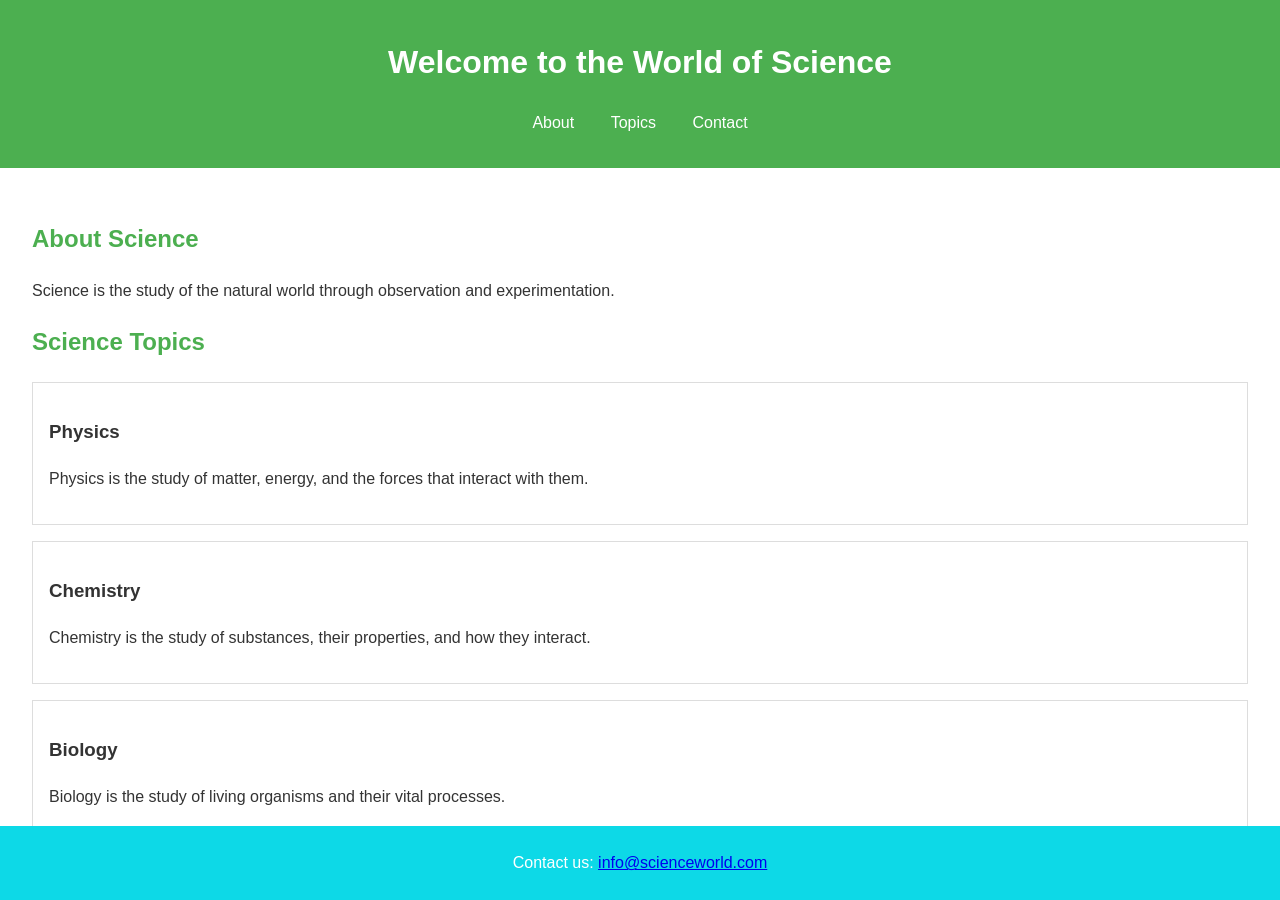
<file: index.html>
<!DOCTYPE html>
<html lang="en">
<head>
    <meta charset="UTF-8">
    <meta name="viewport" content="width=device-width, initial-scale=1.0">
    <title>Science Landing Page</title>
    <link rel="stylesheet" href="styles.css">
</head>
<body>
    <header>
        <h1>Welcome to the World of Science</h1>
        <nav>
            <ul>
                <li><a href="#about">About</a></li>
                <li><a href="#topics">Topics</a></li>
                <li><a href="#contact">Contact</a></li>
            </ul>
        </nav>
    </header>

    <main>
        <section id="about">
            <h2>About Science</h2>
            <p>Science is the study of the natural world through observation and experimentation.</p>
        </section>

        <section id="topics">
            <h2>Science Topics</h2>
            <div class="topic">
                <h3>Physics</h3>
                <p>Physics is the study of matter, energy, and the forces that interact with them.</p>
            </div>
            <div class="topic">
                <h3>Chemistry</h3>
                <p>Chemistry is the study of substances, their properties, and how they interact.</p>
            </div>
            <div class="topic">
                <h3>Biology</h3>
                <p>Biology is the study of living organisms and their vital processes.</p>
            </div>
        </section>
    </main>

    <footer>
        <p>Contact us: <a href="mailto:info@scienceworld.com">info@scienceworld.com</a></p>
    </footer>
</body>
</html>
</file>
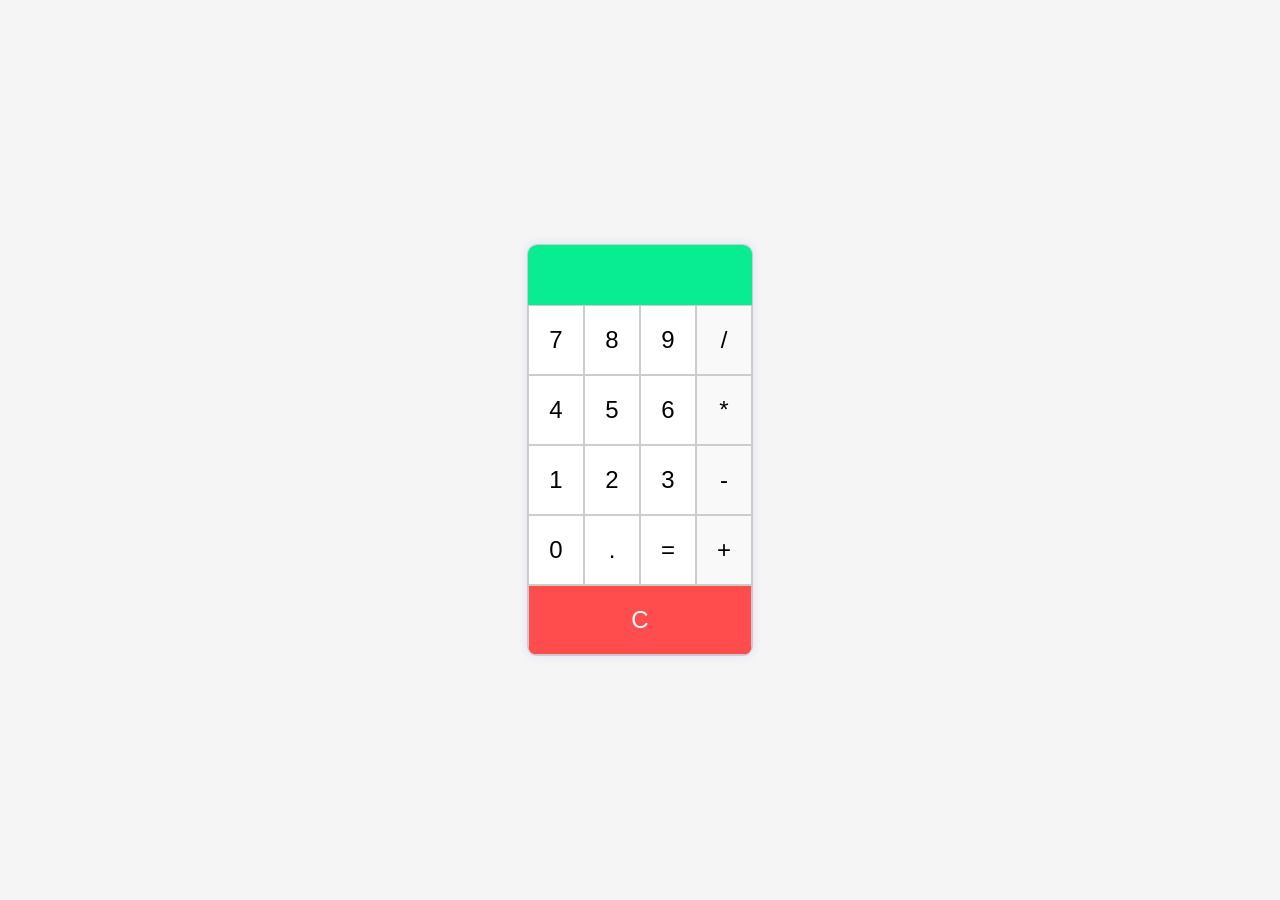
<file: project3.html>
<!DOCTYPE html>
<html lang="en">
<head>
    <meta charset="UTF-8">
    <meta name="viewport" content="width=device-width, initial-scale=1.0">
    <title>Calculator</title>
    <link rel="stylesheet" href="project3.css">
</head>
<body>
    <div class="calculator">
        <div class="display" id="display"></div>
        <div class="buttons">
            <button class="btn" data-value="7">7</button>
            <button class="btn" data-value="8">8</button>
            <button class="btn" data-value="9">9</button>
            <button class="btn operator" data-value="/">/</button>
            <button class="btn" data-value="4">4</button>
            <button class="btn" data-value="5">5</button>
            <button class="btn" data-value="6">6</button>
            <button class="btn operator" data-value="*">*</button>
            <button class="btn" data-value="1">1</button>
            <button class="btn" data-value="2">2</button>
            <button class="btn" data-value="3">3</button>
            <button class="btn operator" data-value="-">-</button>
            <button class="btn" data-value="0">0</button>
            <button class="btn" data-value=".">.</button>
            <button class="btn" data-value="=">=</button>
            <button class="btn operator" data-value="+">+</button>
            <button class="btn clear" data-value="C">C</button>
        </div>
    </div>
    <script src="project3.js"></script>
</body>
</html>
</file>
<file: styles.css>
body {
    font-family: Arial, sans-serif;
    margin: 0;
    padding: 0;
    line-height: 1.6;
    color: #333;
}

header {
    background: #4CAF50;
    color: white;
    padding: 1rem 0;
    text-align: center;
}

nav ul {
    list-style: none;
    padding: 0;
}

nav ul li {
    display: inline;
    margin: 0 1rem;
}

nav ul li a {
    color: white;
    text-decoration: none;
}

main {
    padding: 2rem;
}

h2 {
    color: #4CAF50;
}

.topic {
    border: 1px solid #ddd;
    margin: 1rem 0;
    padding: 1rem;
}

footer {
    background: rgb(13, 217, 231);
    color: white;
    text-align: center;
    padding: 0.5rem 0;
    position: fixed;
    bottom: 0;
    width: 100%;
}
</file>
<file: project3.css>
/* styles.css */
body {
    display: flex;
    justify-content: center;
    align-items: center;
    height: 100vh;
    background-color: #f5f5f5;
    margin: 0;
}

.calculator {
    border: 1px solid #ccc;
    border-radius: 10px;
    overflow: hidden;
    box-shadow: 0 0 10px rgba(5, 47, 235, 0.1);
}

.display {
    background-color: #09ed92;
    color: #fff;
    font-size: 2em;
    text-align: right;
    padding: 20px;
    box-sizing: border-box;
    height: 60px;
}

.buttons {
    display: grid;
    grid-template-columns: repeat(4, 1fr);
}

.btn {
    border: 1px solid #ccc;
    padding: 20px;
    font-size: 1.5em;
    background-color: #fff;
    cursor: pointer;
    transition: background-color 0.3s;
}

.btn:hover {
    background-color: #f0f0f0;
}

.operator {
    background-color: #f9f9f9;
}

.operator:hover {
    background-color: #e0e0e0;
}

.clear {
    grid-column: span 4;
    background-color: #ff4d4d;
    color: #fff;
}

.clear:hover {
    background-color: #ff1a1a;
}
</file>
